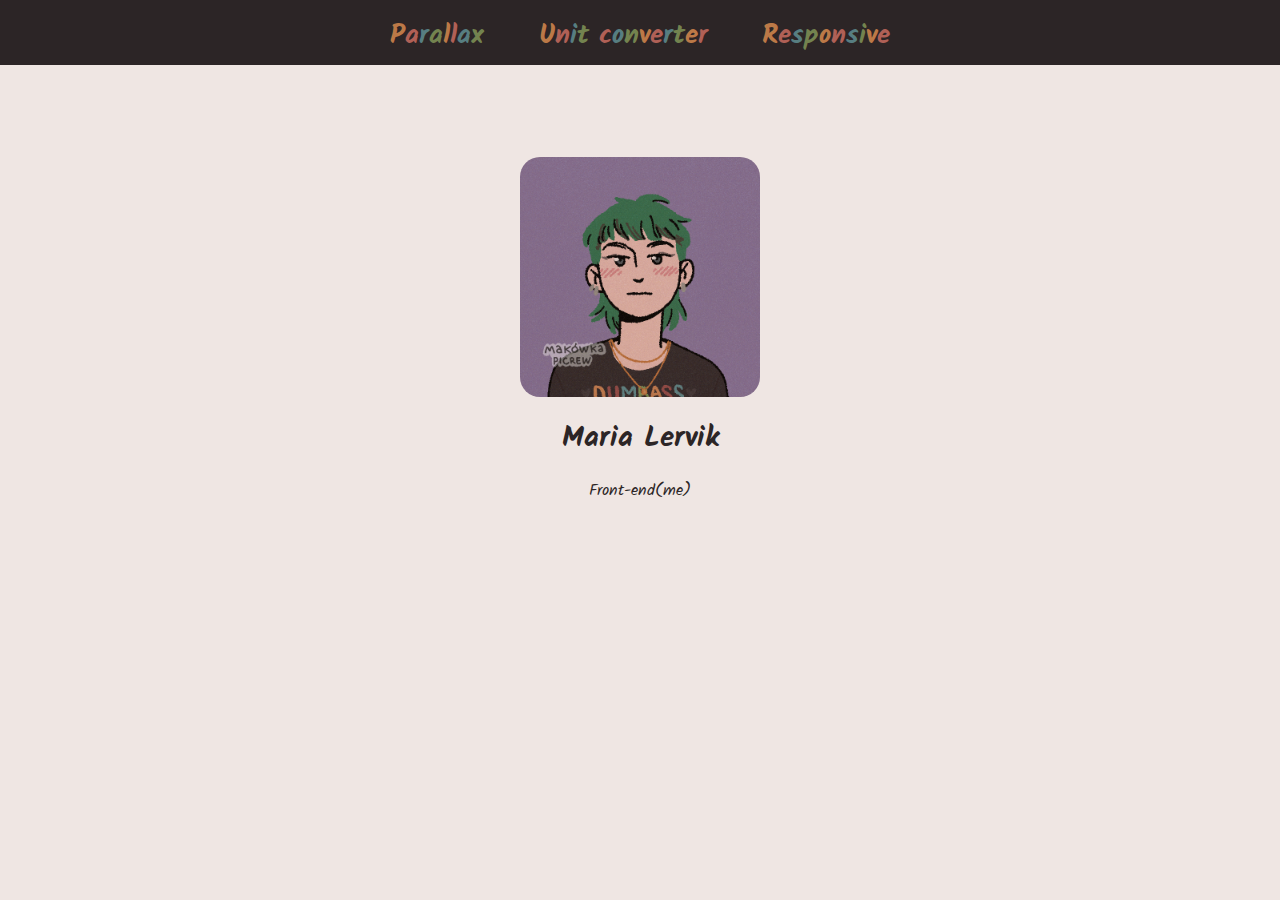
<file: index.html>
<!DOCTYPE html>
<html lang="en">
<head>
    <meta charset="UTF-8">
    <meta name="viewport" content="width=device-width, initial-scale=1.0">
    <title>Maria Lervik</title>
    <link rel="stylesheet" href="style.css">
    <link rel="stylesheet" href="paletts.css">
    <link rel="preconnect" href="https://fonts.googleapis.com">
    <link rel="preconnect" href="https://fonts.gstatic.com" crossorigin>
    <link href="https://fonts.googleapis.com/css2?family=Kalam:wght@300;400;700&display=swap" rel="stylesheet">
</head>
<body>
    <header>
        <div class="project-links">
            <a class="multicolor" href="Undertale_parallax/index.html" target="_blank">Parallax</a>
            <a class="multicolor" href="UnitConverter/index.html" target="_blank">Unit converter</a>
            <a class="multicolor" href="Responsive2/index.html" target="_blank">Responsive</a>
        </div>
    </header>

    <main>
        <div class="about-me">
            <div class="img-container">
            <img src="images/Picrew-me.png" alt="Picrew picture of Maria">
            </div>
         
            <h2>Maria Lervik</h2>
            <p>Front-end(me)</p>  
        </div>
    </main>

    <script src="main.js"></script>
</body>
</html>
</file>
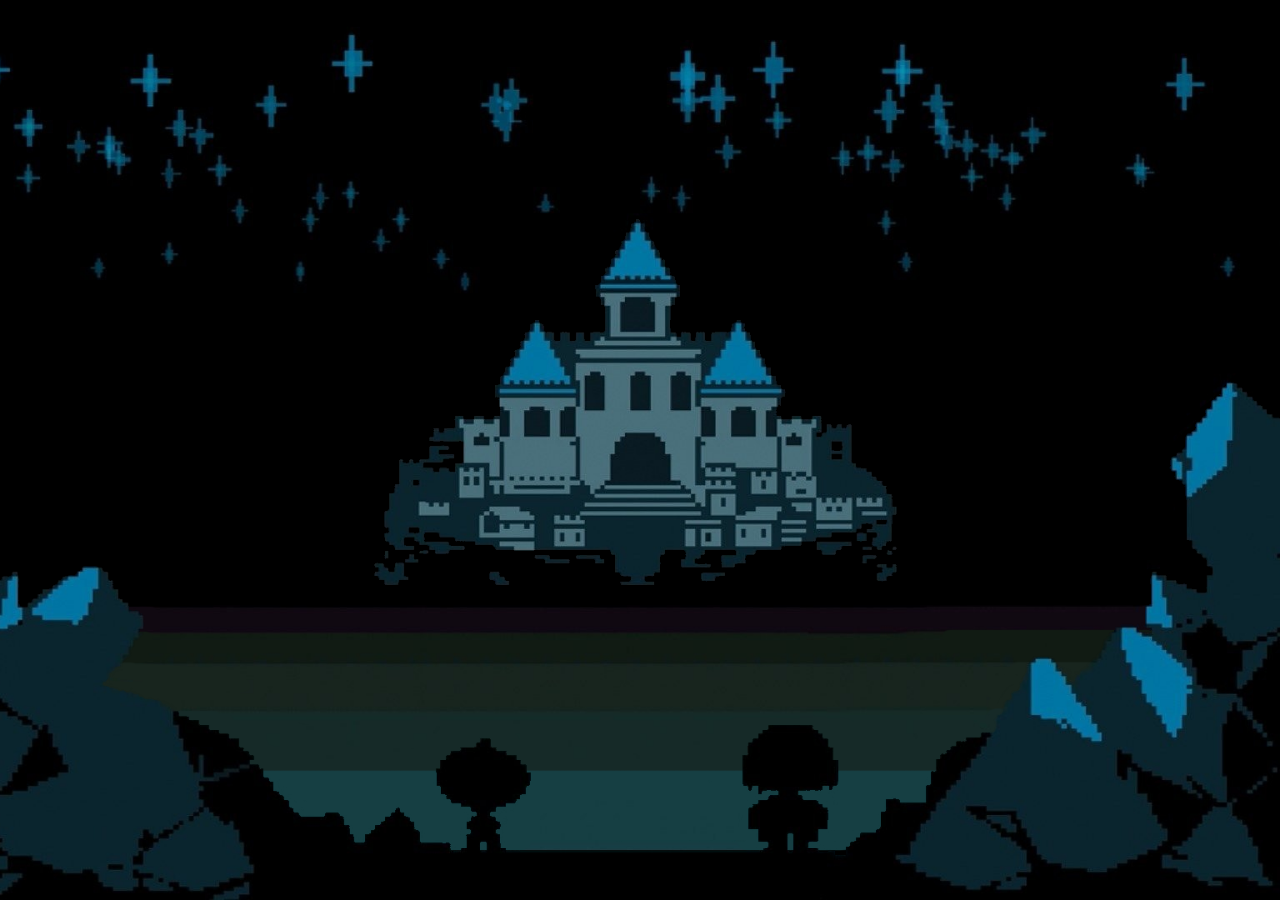
<file: Undertale_parallax/index.html>
<!DOCTYPE html>
<html lang="en">
<head>
    <meta charset="UTF-8">
    <meta name="viewport" content="width=device-width, initial-scale=1.0">
    <title>Undertale parallax</title>
    <link rel="stylesheet" href="style.css">
</head>
<body>
    <div class="wrapper">
        <header>
           <img class="bottom" src="images/Undertale-Castle-Bottom.png">
           <img class="middle" src="images/Undertale-Castle-Middle.png">
           <img class="top" src="images/Undertale-Castle-Top.png">
        </header>
        <section>
            <img class="logo" src="images/Undertale-Logo.png">
            <h2>Main story</h2>
            <p>Long ago, two races ruled over the Earth: Humans and Monsters. One day, a war broke out between the two races. After a long battle, the humans were victorious. Seven of their greatest magicians confined the monsters to the Underground with a magic barrier. However, this barrier is not perfect.</p>
            <p>Many years after the war, in 201X, a human child climbs Mount Ebott for their own mysterious reason. It is said that those who climb the mountain never return. The child discovers an enormous hole in the mountain and falls in.</p>
        </section>
        <section>
            <h2>The War of Humans and Monsters</h2>
            <p>The War of Humans and Monsters was a legendary clash that took place long before the events of Undertale.</p>
            <p>At the time, humans and monsters ruled the Earth. One day, humans attacked the monsters abruptly and mercilessly, out of fear of their only weakness: having their SOUL absorbed by a monster.</p>
            <p>Monsters were too weak to put up a fight; the SOUL of nearly every monster combined is only just as strong as the power of one human SOUL. Countless monsters were massacred, without a single human SOUL taken. Few monsters survived, one of which was Gerson. Eventually, the monsters surrendered, and the humans emerged victorious. The humans gathered seven of their best magicians and magically sealed the monsters under Mount Ebott.</p>
        </section>
        <section>
            <h2>Aftermath</h2>
            <p>After the war, the monsters retreated into the deepest part of the Underground, which they called "Home." After a period had passed, fearing the humans no longer, they populated the rest of the Underground and made their capital in a place they called "New Home."</p>
            <p>Monsters mostly blamed the war on humanity and took a vengeful look at the human race. This bitterness, especially after the death of Asriel and his adopted sibling, led King Asgore to declare war against humanity, installing a policy to kill all humans that fell into the Underground and eradicate humans once the seven SOULs needed to break the barrier are collected.</p>
        </section>
        <footer>
            <img src="images/Annoying_Dog_sprite.webp" alt="undertale annoying dog">
        </footer>
    </div>
</body>
</html>
</file>
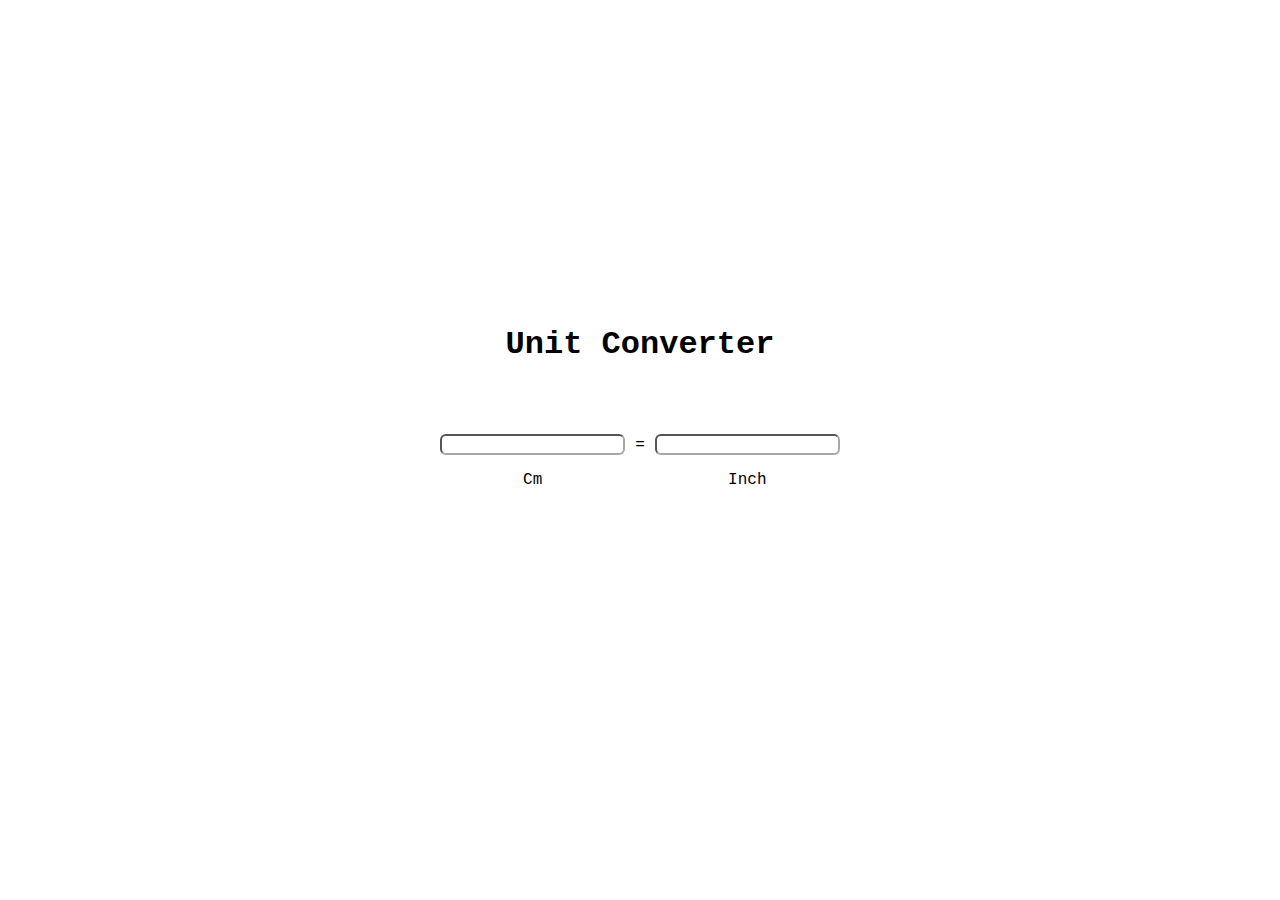
<file: UnitConverter/index.html>
<!DOCTYPE html>
<html lang="en">
<head>
    <meta charset="UTF-8">
    <meta name="viewport" content="width=device-width, initial-scale=1.0">
    <title>Unit Converter</title>
    <link rel="stylesheet" href="style.css">
</head>
<body>
    <main>
        <h1>Unit Converter</h1>
    
        <div class="input-container">
            <div class="unit-field">
                <input type="number" name="" id="cm-value">
                <p>Cm</p>
            </div>
            <p>=</p>
            <div class="unit-field">
                <input type="number" name="" id="inch-value">
                <p>Inch</p>
            </div>
        </div>
    </main>

    <script src="main.js"></script>
</body>
</html>
</file>
<file: style.css>
body {
    margin: 0;
    background-color: var(--color-white);
    color: var(--color-black);
    font-family: 'Kalam', cursive;
}

.about-me {
    display: flex;
    flex-direction: column;
    align-items: center;
    margin: 5.8em 0 5em;
}

img {
    max-height: 100%;
    width: 100%;
}

.img-container {
    width: 15em;
    height: 15em;
    border-radius: 20px;
    /* border: var(--color-black) solid 3px; */
    overflow: hidden;
    transition: border-radius .3s ease-in-out;
}

.img-container:hover {
    /* transform: rotate(45deg); */
    border-radius: 120px;
}

h2 {
    margin: 0.6em;
    font-size: 1.8em;
}

p {
    padding: 0;
    margin: 0;
}


/* TOP */

header {
    background-color: var(--color-black);
    /* min-height: 5em; */
    display: flex;
    justify-content: center;
    align-items: center;
    text-align: center;
}

.project-links {
    display: flex;
    justify-content: space-around;
    font-size: 1.3em;
    /* align-items: center; */
    
}

a {
    text-decoration: none;
    font-size: 1.3em;
    font-weight: bolder;
    padding: 0.5em 1em 0.3em;
}


/* MOBILE SIZE */

@media (max-width: 640px) {
    a {
        font-size: large;
    }
}
</file>
<file: paletts.css>
:root {
    --color-black: #2C2526;
    --color-white: #EFE6E3;

    --color-purple: #7D6586;
    --color-green: #73834f;
    --color-blue: #577E81;
    --color-yellow: #BC7947;
    --color-pink: #b06056;
}

.yellow {
    color: var(--color-yellow);
}

.pink {
    color: var(--color-pink);
}

.blue {
    color: var(--color-blue);
}

.green {
    color: var(--color-green);
}
</file>
<file: Undertale_parallax/style.css>
body {
    margin: 0;
    background-color: black;
    font-family: determination;
    line-height: 1.3em;
}

@font-face {
    src: url(Font/determinationmonoweb-webfont.ttf);
    font-family: determination;
}

.logo {
    width: 25em;
    display: block;
    margin: 2em auto;
    max-width: 100%;
}

section {
    padding: 2em 4em;
    background-color: black;
    color: aliceblue;
    position: relative;
}

h2 {
    font-size: 2em;
    line-height: 1em;
}

footer {
    display: flex;
    justify-content: center;
    height: 4em;
    padding-bottom: 1em;
}

/*Parallax effect*/

.wrapper {
    height: 100vh;
    width: 100vw;
    overflow-y: auto;
    overflow-x: hidden;
    perspective: 10px;
}

header {
    position: relative;
    display: flex;
    justify-content: center;
    align-items: center;
    height: 100vh;
    transform-style: preserve-3d;
    z-index: -1;
}

.bottom {
    transform: translateZ(-10px) scale(2);
}

.middle {
    transform: translateZ(-5px) scale(1.5);
}

.top {
    transform: translateZ(-1px) scale(1.1);
}

.bottom,
.middle,
.top {
    width: 100vw;
    position: fixed;
    object-fit: cover;
    z-index: -1;
    min-height: 100vh;
}
</file>
<file: UnitConverter/style.css>
body {
    margin: 0;
    font-family: 'Courier New', Courier, monospace;
}

main {
    display: flex;
    flex-direction: column;
    align-items: center;
    justify-content: center;
    text-align: center;
    min-height: 90vh;
}

.input-container {
    display: flex;
    align-items: center;
}

.unit-field {
  padding: 50px 10px 0 10px;
}

input {
    border-radius: 6px;
    border-color: darkgrey;
}

/* h1 {
    border-bottom: 1.5px solid ;
    margin: 0px;
} */
</file>
